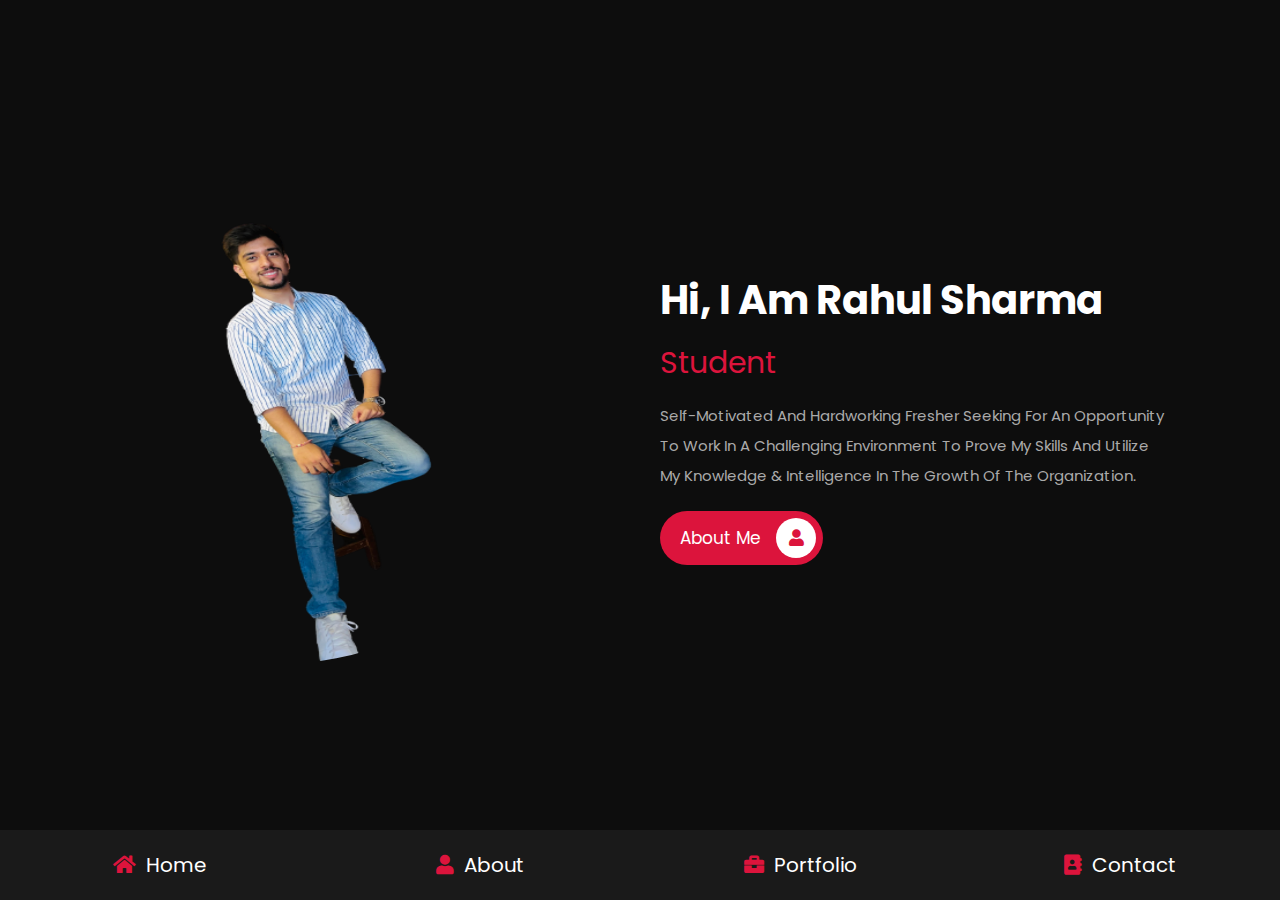
<file: index.html>
<!DOCTYPE html>
<html lang="en">
<head>
    <meta charset="UTF-8">
    <meta http-equiv="X-UA-Compatible" content="IE=edge">
    <meta name="viewport" content="width=device-width, initial-scale=1.0">
    <title>home</title>

    <!-- font awesome cdn link  -->
    <link rel="stylesheet" href="https://cdnjs.cloudflare.com/ajax/libs/font-awesome/5.15.4/css/all.min.css">

    <!-- custom css file link  -->
    <link rel="stylesheet" href="css/style.css">

</head>
<body>
    
<!-- navbar section starts  -->

<nav class="navbar">
    <a href="index.html"> <i class="fas fa-home"></i> <span>home</span> </a>
    <a href="about.html"> <i class="fas fa-user"></i> <span>about</span> </a>
    <a href="portfolio.html"> <i class="fas fa-briefcase"></i> <span>portfolio</span> </a>
    <!--<a href="blogs.html"> <i class="fas fa-blog"></i> <span>blogs</span> </a>-->
    <a href="contact.html"> <i class="fas fa-address-book"></i> <span>contact</span> </a>
</nav>

<!-- navbar section ends -->

<!-- home section starts  -->

<section class="home">

    <div class="image">
        <img src="images/61.png" alt="">
    </div>

    <div class="content">
        <h3>hi, i am Rahul Sharma</h3>
        <span>student</span>
        <p>Self-motivated and hardworking fresher seeking for an opportunity to work in a challenging environment to prove my skills and utilize my knowledge & intelligence in the growth of the organization.</p>
        <!-- <p>Lorem, ipsum dolor sit amet consectetur adipisicing elit. Amet porro facere expedita ab atque a consectetur odit vel soluta itaque.</p> -->
        <a href="about.html" class="btn"> about me <i class="fas fa-user"></i> </a>
    </div>

</section>

<!-- home section ends -->

</body>
</html>
</file>
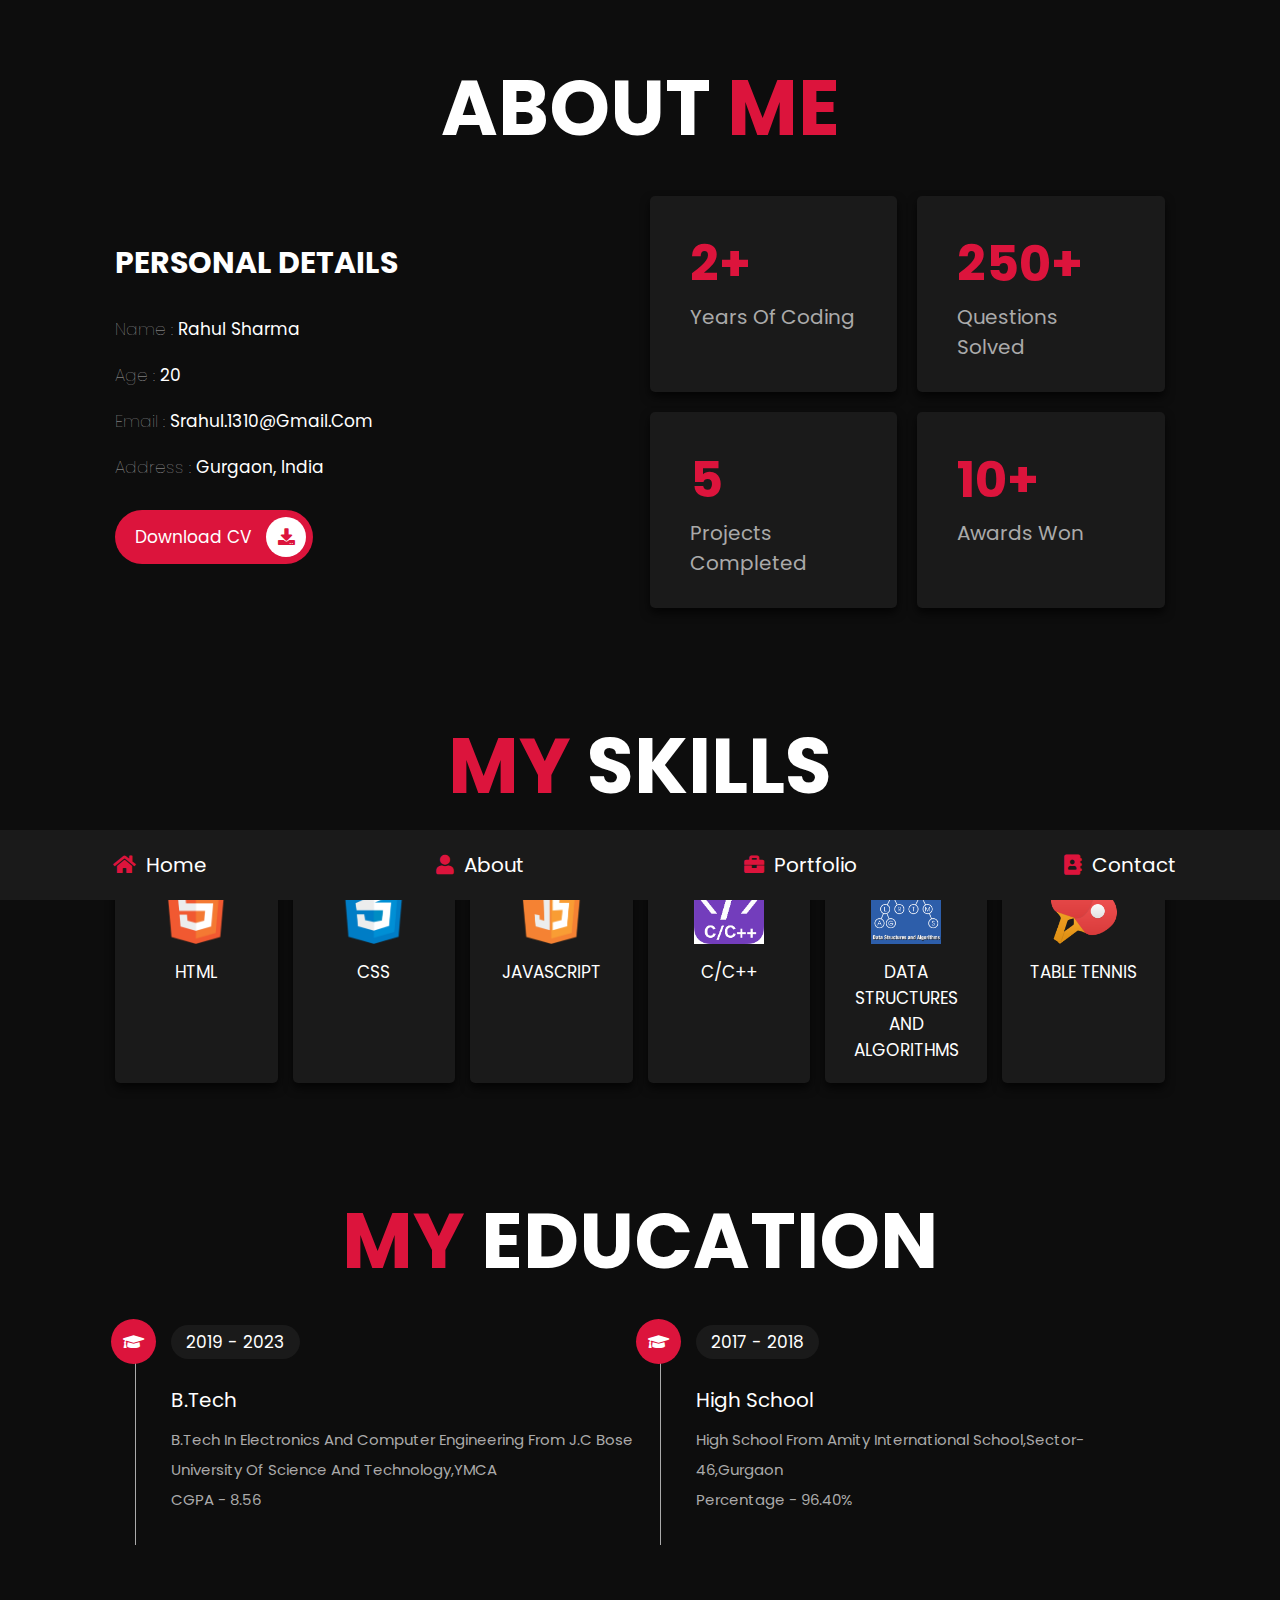
<file: about.html>
<!DOCTYPE html>
<html lang="en">
<head>
    <meta charset="UTF-8">
    <meta http-equiv="X-UA-Compatible" content="IE=edge">
    <meta name="viewport" content="width=device-width, initial-scale=1.0">
    <title>about</title>

    <!-- font awesome cdn link  -->
    <link rel="stylesheet" href="https://cdnjs.cloudflare.com/ajax/libs/font-awesome/5.15.4/css/all.min.css">

    <!-- custom css file link  -->
    <link rel="stylesheet" href="css/style.css">

</head>
<body>
    
<!-- navbar section starts  -->

<nav class="navbar">
    <a href="home.html"> <i class="fas fa-home"></i> <span>home</span> </a>
    <a href="about.html"> <i class="fas fa-user"></i> <span>about</span> </a>
    <a href="portfolio.html"> <i class="fas fa-briefcase"></i> <span>portfolio</span> </a>
    <!--<a href="blogs.html"> <i class="fas fa-blog"></i> <span>blogs</span> </a>-->
    <a href="contact.html"> <i class="fas fa-address-book"></i> <span>contact</span> </a>
</nav>

<!-- navbar section ends -->

<!-- about section starts  -->

<section class="about">

    <h1 class="heading"> about <span>me</span> </h1>

    <div class="row">

        <div class="info-container">

            <h1>personal details</h1>

            <div class="box-container">

                <div class="box">
                    <h3> <span>name : </span> rahul sharma </h3>
                    <h3> <span>age : </span> 20 </h3>
                    <h3> <span>email : </span> srahul.1310@gmail.com </h3>
                    <h3> <span>address : </span> gurgaon, india </h3>
                </div>
    
                <!--<div class="box">
                    <h3> <span>freelance : </span> available </h3>
                    <h3> <span>skill : </span> front-end </h3>
                    <h3> <span>experience : </span> 2 years </h3>
                    <h3> <span>language : </span> hindi, english </h3>
                </div>-->

            </div>

            <a href="cv/Rahul-Resume..pdf" class="btn" download="Rahul_Resume"> download CV <i class="fas fa-download"></i> </a>
            <!-- <a href="cv/Rahul's Resume.,..pdf" class="btn" download="Rahul_Resume"> download resume <i class="fas fa-download"></i></a> -->

        </div>

        <div class="count-container">

            <div class="box">
                <h3>2+</h3>
                <p>years of coding </p>
            </div>

            <div class="box">
                <h3>250+</h3>
                <p>questions solved</p>
            </div>

            <div class="box">
                <h3>5</h3>
                <p>projects completed</p>
            </div>

            <div class="box">
                <h3>10+</h3>
                <p>awards won</p>
            </div>

        </div>

    </div>

</section>

<!-- about section ends -->

<!-- skills section starts  -->

<section class="skills" style="size: 100vh;">

    <h1 class="heading"> <span>my</span> skills </h1>

    <div class="box-container " >
        <div class="box">
            <img src="images/icon-1.png">
            <h3>html</h3>
        </div>
        <div class="box">
            <img src="images/icon-2.png">
            <h3>css</h3>
        </div>
        <div class="box">
            <img src="images/icon-3.png">
            <h3>javascript</h3>
        </div>
        <div class="box">
            <img src="images/icon-4.png">
            <h3>C/C++</h3>
        </div>
        <div class="box">
            <img src="images/icon-5.png">
            <h3>Data Structures and Algorithms</h3>
        </div>
        <div class="box">
            <img src="images/icon-6.png">
            <h3>Table Tennis</h3>
        </div>
    </div>

</section>

<!-- skills section ends -->

<!-- education section starts  -->

<section class="education">

    <h1 class="heading"> <span>my</span> education </h1>

    <div class="box-container">

        <div class="box">
            <i class="fas fa-graduation-cap"></i>
            <span>2019 - 2023</span>
            <h3>B.Tech</h3>
            <p>
                B.Tech in Electronics and Computer Engineering from J.C Bose University of Science and Technology,YMCA
            </p>
            
            <p>CGPA - 8.56</p>
        </div>

        

        <div class="box">
            <i class="fas fa-graduation-cap"></i>
            <span>2017 - 2018</span>
            <h3>High School</h3>
            <p>High School from Amity International School,Sector-46,Gurgaon</p>
            <p>percentage - 96.40%</p>
        </div>

        

    </div>

</section>

<!-- education section ends -->

</body>
</html>
</file>
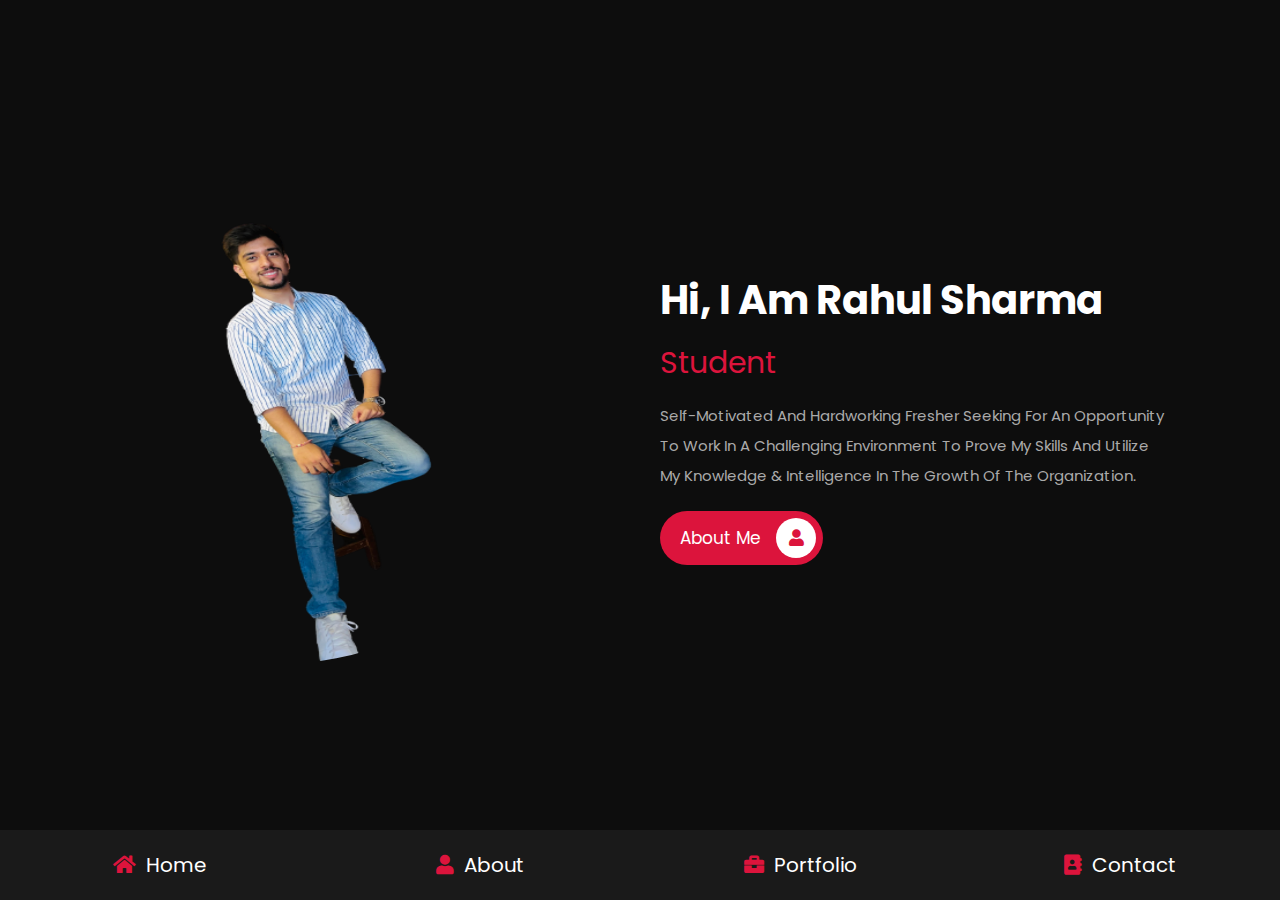
<file: home.html>
<!DOCTYPE html>
<html lang="en">
<head>
    <meta charset="UTF-8">
    <meta http-equiv="X-UA-Compatible" content="IE=edge">
    <meta name="viewport" content="width=device-width, initial-scale=1.0">
    <title>home</title>

    <!-- font awesome cdn link  -->
    <link rel="stylesheet" href="https://cdnjs.cloudflare.com/ajax/libs/font-awesome/5.15.4/css/all.min.css">

    <!-- custom css file link  -->
    <link rel="stylesheet" href="css/style.css">

</head>
<body>
    
<!-- navbar section starts  -->

<nav class="navbar">
    <a href="home.html"> <i class="fas fa-home"></i> <span>home</span> </a>
    <a href="about.html"> <i class="fas fa-user"></i> <span>about</span> </a>
    <a href="portfolio.html"> <i class="fas fa-briefcase"></i> <span>portfolio</span> </a>
    <!--<a href="blogs.html"> <i class="fas fa-blog"></i> <span>blogs</span> </a>-->
    <a href="contact.html"> <i class="fas fa-address-book"></i> <span>contact</span> </a>
</nav>

<!-- navbar section ends -->

<!-- home section starts  -->

<section class="home">

    <div class="image">
        <img src="images/61.png" alt="">
    </div>

    <div class="content">
        <h3>hi, i am Rahul Sharma</h3>
        <span>student</span>
        <p>Self-motivated and hardworking fresher seeking for an opportunity to work in a challenging environment to prove my skills and utilize my knowledge & intelligence in the growth of the organization.</p>
        <!-- <p>Lorem, ipsum dolor sit amet consectetur adipisicing elit. Amet porro facere expedita ab atque a consectetur odit vel soluta itaque.</p> -->
        <a href="about.html" class="btn"> about me <i class="fas fa-user"></i> </a>
    </div>

</section>

<!-- home section ends -->

</body>
</html>
</file>
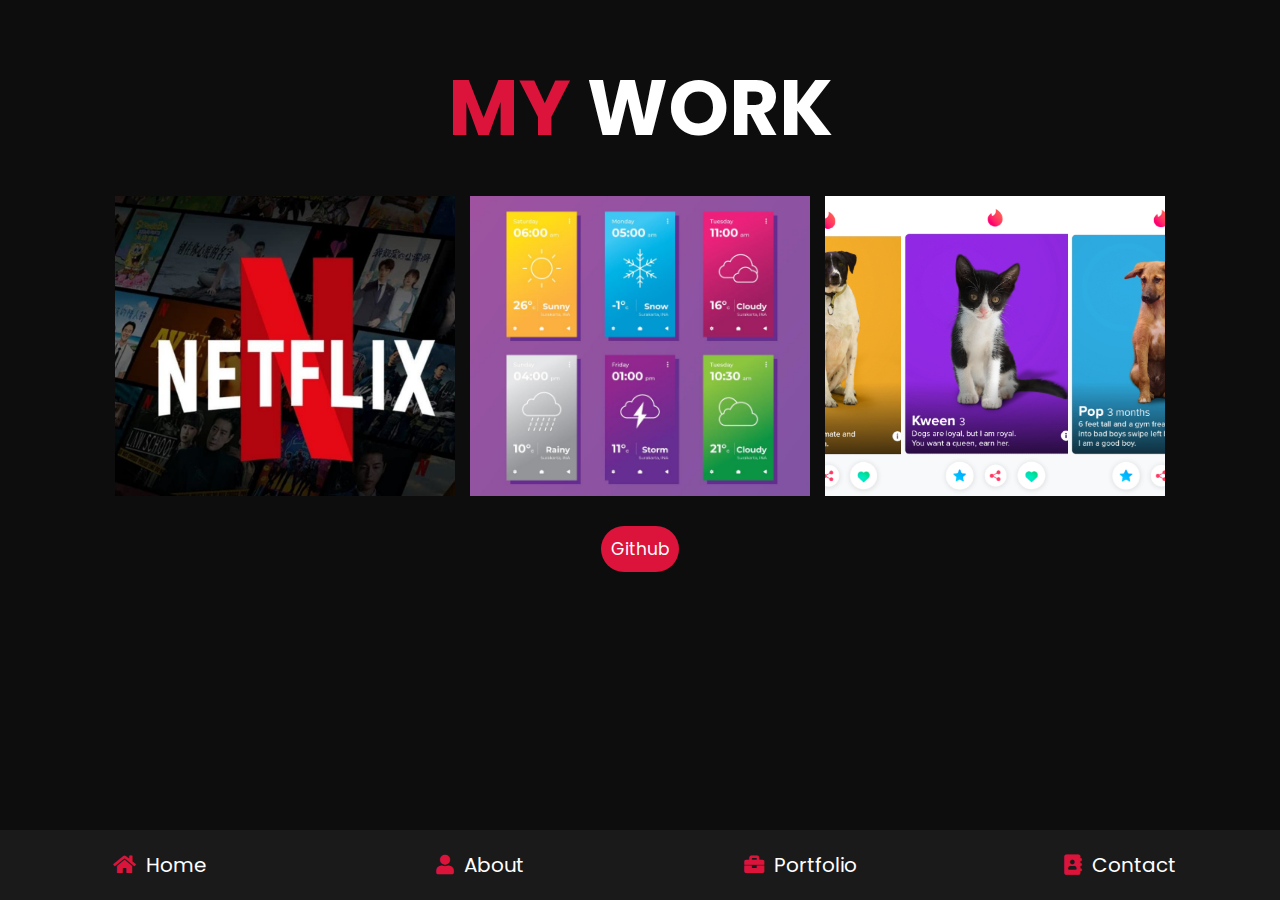
<file: portfolio.html>
<!DOCTYPE html>
<html lang="en">
<head>
    <meta charset="UTF-8">
    <meta http-equiv="X-UA-Compatible" content="IE=edge">
    <meta name="viewport" content="width=device-width, initial-scale=1.0">
    <title>portfolio</title>

    <!-- font awesome cdn link  -->
    <link rel="stylesheet" href="https://cdnjs.cloudflare.com/ajax/libs/font-awesome/5.15.4/css/all.min.css">

    <!-- custom css file link  -->
    <link rel="stylesheet" href="css/style.css">

</head>
<body>
    
<!-- navbar section starts  -->

<nav class="navbar">
    <a href="home.html"> <i class="fas fa-home"></i> <span>home</span> </a>
    <a href="about.html"> <i class="fas fa-user"></i> <span>about</span> </a>
    <a href="portfolio.html"> <i class="fas fa-briefcase"></i> <span>portfolio</span> </a>
    <!--<a href="blogs.html"> <i class="fas fa-blog"></i> <span>blogs</span> </a>-->
    <a href="contact.html"> <i class="fas fa-address-book"></i> <span>contact</span> </a>
</nav>

<!-- navbar section ends -->

<!-- portfolio section starts  -->

<section class="portfolio">

    <h1 class="heading"> <span>my</span> work </h1>

    <div class="box-container">

        <div class="box">
            <img src="images/img-1.jpg" alt="">
            <div class="content">
                <h3>Netflix Clone</h3>
                <p>Created Netflix clone where user can sign in with his/her netflix account and enjoy content.</p>
                <a href="http://r-netflix.netlify.app">Click here</a>
            </div>
        </div>

        <div class="box">
            <img src="images/img-2.png" alt="">
            <div class="content">
                <h3>Weather Website</h3>
                <p>
                    Website aims to provide past, present and future weather data of current and desired location.
                    <!-- Background changes according to weather, enabling everyone to understand. -->
                    Website uses API call to fetch data.
                </p>
                <a href="https://rahul-131.github.io/weather.github.io/">Click here</a>
            </div>
        </div>
       
        <div class="box">
            <img src="images/img-3.jpg" alt="">
            <div class="content">
                <h3>BarkBuddy</h3>
                <p>Created a meeting website for dogs.</p>
                <a href="https://rahul-131.github.io/barkBuddy.github.io/">Click here</a>
            </div>
        </div>

       <!-- - <div class="box">
            <img src="images/img-4.jpg" alt="">
            <div class="content">
                <h3>project 04</h3>
                <p>Lorem, ipsum dolor sit amet consectetur adipisicing elit. Distinctio, praesentium.</p>
                <a href="#">read more</a>
            </div>
        </div>

        <div class="box">
            <img src="images/img-5.jpg" alt="">
            <div class="content">
                <h3>project 05</h3>
                <p>Lorem, ipsum dolor sit amet consectetur adipisicing elit. Distinctio, praesentium.</p>
                <a href="#">read more</a>
            </div>
        </div>

        <div class="box">
            <img src="images/img-6.jpg" alt="">
            <div class="content">
                <h3>project 06</h3>
                <p>Lorem, ipsum dolor sit amet consectetur adipisicing elit. Distinctio, praesentium.</p>
                <a href="#">read more</a>
            </div>
        </div>-->

        

    </div>

    <a href="https://github.com/rahul-131" class="btn link" > github </a>
    
</section>

<!-- portfolio section ends -->

</body>
</html>
</file>
<file: css/style.css>
@import url("https://fonts.googleapis.com/css2?family=Poppins:wght@100;300;400;500;600;700&display=swap");
* {
  font-family: 'Poppins', sans-serif;
  margin: 0;
  padding: 0;
  -webkit-box-sizing: border-box;
          box-sizing: border-box;
  text-decoration: none;
  outline: none;
  border: none;
  text-transform: capitalize;
}

html {
  font-size: 62.5%;
  overflow-x: hidden;
}

html::-webkit-scrollbar {
  width: 1rem;
}

html::-webkit-scrollbar-track {
  background: #0d0d0d;
}

html::-webkit-scrollbar-thumb {
  background: crimson;
  border-radius: 5rem;
}

body {
  background: #0d0d0d;
  padding-bottom: 6.5rem;
}

section {
  padding: 5rem 9%;
}

.heading {
  text-align: center;
  font-size: 6vw;
  color: #fff;
  margin-bottom: 3rem;
  text-transform: uppercase;
}

.heading span {
  text-transform: uppercase;
  color: crimson;
}

.btn {
  display: inline-block;
  margin-top: 1rem;
  border-radius: 5rem;
  background: crimson;
  padding: .7rem;
  font-size: 1.7rem;
  color: #fff;
  padding-left: 2rem;
}

.btn i {
  height: 4rem;
  width: 4rem;
  line-height: 4rem;
  font-size: 1.7rem;
  text-align: center;
  background: #fff;
  color: crimson;
  border-radius: 50%;
  margin-left: 1rem;
  -webkit-transition: .2s linear;
  transition: .2s linear;
}

.btn:hover i {
  margin-left: 2rem;
}

.navbar {
  position: fixed;
  bottom: 0;
  left: 0;
  right: 0;
  display: -webkit-box;
  display: -ms-flexbox;
  display: flex;
  z-index: 1000;
  -webkit-box-align: end;
      -ms-flex-align: end;
          align-items: flex-end;
}

.navbar a {
  padding: 2rem;
  font-size: 2rem;
  background: #1a1a1a;
  -webkit-box-flex: 1;
      -ms-flex: 1;
          flex: 1;
  color: #fff;
  text-align: center;
  -webkit-transition: .2s linear;
  transition: .2s linear;
}

.navbar a i {
  color: crimson;
  padding-right: .5rem;
}

.navbar a:hover {
  background: crimson;
  padding-bottom: 6rem;
}

.navbar a:hover i {
  color: #fff;
}

.home {
  display: -webkit-box;
  display: -ms-flexbox;
  display: flex;
  -webkit-box-align: center;
      -ms-flex-align: center;
          align-items: center;
  -ms-flex-wrap: wrap;
      flex-wrap: wrap;
  gap: 4rem;
  min-height: calc(100vh - 6.5rem);
}

.home .image {
  -webkit-box-flex: 1;
      -ms-flex: 1 1 42rem;
          flex: 1 1 42rem;
  text-align: center;
}

.home .image img {
  height: 50rem;
  width: 50rem;
  border-radius: 30% 70% 70% 30% / 30% 30% 70% 70%;
}

.home .content {
  -webkit-box-flex: 1;
      -ms-flex: 1 1 42rem;
          flex: 1 1 42rem;
}

.home .content h3 {
  color: #fff;
  font-size: 4rem;
  padding-bottom: .5rem;
}

.home .content span {
  font-size: 3rem;
  color: crimson;
  padding: .5rem 0;
  display: block;
}

.home .content p {
  font-size: 1.5rem;
  color: #aaa;
  padding: 1rem 0;
  line-height: 2;
}

.about .row {
  display: -webkit-box;
  display: -ms-flexbox;
  display: flex;
  -webkit-box-align: center;
      -ms-flex-align: center;
          align-items: center;
  -ms-flex-wrap: wrap;
      flex-wrap: wrap;
  gap: 2rem;
}

.about .row .info-container {
  -webkit-box-flex: 1;
      -ms-flex: 1 1 42rem;
          flex: 1 1 42rem;
}

.about .row .info-container h1 {
  font-size: 3rem;
  color: #fff;
  text-transform: uppercase;
  padding-bottom: 1rem;
}

.about .row .info-container .box-container {
  padding: 1rem 0;
  display: -webkit-box;
  display: -ms-flexbox;
  display: flex;
  -ms-flex-wrap: wrap;
      flex-wrap: wrap;
  gap: 2rem;
}

.about .row .info-container .box-container .box {
  -webkit-box-flex: 1;
      -ms-flex: 1 1 20rem;
          flex: 1 1 20rem;
}

.about .row .info-container .box-container .box h3 {
  font-size: 1.7rem;
  color: #fff;
  padding: 1rem 0;
  font-weight: normal;
}

.about .row .info-container .box-container .box h3 span {
  color: #aaa;
  font-weight: lighter;
}

.about .row .count-container {
  -webkit-box-flex: 1;
      -ms-flex: 1 1 42rem;
          flex: 1 1 42rem;
  display: -webkit-box;
  display: -ms-flexbox;
  display: flex;
  -ms-flex-wrap: wrap;
      flex-wrap: wrap;
  gap: 2rem;
}

.about .row .count-container .box {
  -webkit-box-flex: 1;
      -ms-flex: 1 1 20rem;
          flex: 1 1 20rem;
  padding: 3rem 4rem;
  border-radius: .5rem;
  background: #1a1a1a;
  -webkit-box-shadow: 0 0.5rem 1rem rgba(0, 0, 0, 0.7);
          box-shadow: 0 0.5rem 1rem rgba(0, 0, 0, 0.7);
}

.about .row .count-container .box h3 {
  font-size: 5rem;
  color: crimson;
}

.about .row .count-container .box p {
  font-size: 2rem;
  color: #aaa;
}

.skills .box-container {
  display: -ms-grid;
  display: grid;
  -ms-grid-columns: (minmax(16rem, 1fr))[auto-fit];
      grid-template-columns: repeat(auto-fit, minmax(16rem, 1fr));
  gap: 1.5rem;
}

.skills .box-container .box {
  padding: 2rem;
  text-align: center;
  -webkit-box-shadow: 0 0.5rem 1rem rgba(0, 0, 0, 0.7);
          box-shadow: 0 0.5rem 1rem rgba(0, 0, 0, 0.7);
  border-radius: .5rem;
  background: #1a1a1a;
}

.skills .box-container .box:hover {
  background: #fff;
}

.skills .box-container .box:hover h3 {
  color: #0d0d0d;
}

.skills .box-container .box img {
  height: 7rem;
  margin-bottom: 1rem;
}

.skills .box-container .box h3 {
  color: #fff;
  font-size: 1.7rem;
  font-weight: normal;
  text-transform: uppercase;
}

.education .box-container {
  display: -webkit-box;
  display: -ms-flexbox;
  display: flex;
  -ms-flex-wrap: wrap;
      flex-wrap: wrap;
}

.education .box-container .box {
  -webkit-box-flex: 1;
      -ms-flex: 1 1 40rem;
          flex: 1 1 40rem;
  margin-left: 2rem;
  padding-top: 0;
  padding-bottom: 0;
  padding-left: 3.5rem;
  padding-bottom: 3rem;
  border-left: 0.1rem solid #aaa;
  position: relative;
}

.education .box-container .box i {
  height: 4.5rem;
  width: 4.5rem;
  line-height: 4.5rem;
  font-size: 1.7rem;
  border-radius: 50%;
  background: crimson;
  color: #fff;
  text-align: center;
  position: absolute;
  top: -1rem;
  left: -2.5rem;
}

.education .box-container .box span {
  font-size: 1.7rem;
  color: #fff;
  border-radius: 5rem;
  padding: .5rem 1.5rem;
  background: #1a1a1a;
}

.education .box-container .box h3 {
  font-size: 2rem;
  padding: 1rem 0;
  color: #fff;
  padding-top: 3rem;
  font-weight: normal;
}

.education .box-container .box p {
  font-size: 1.5rem;
  color: #aaa;
  line-height: 2;
}

.portfolio {
  text-align: center;
}

.portfolio .box-container {
  display: -ms-grid;
  display: grid;
  -ms-grid-columns: (minmax(31rem, 1fr))[auto-fit];
      grid-template-columns: repeat(auto-fit, minmax(31rem, 1fr));
  gap: 1.5rem;
  margin-bottom: 2rem;
}

.portfolio .box-container .box {
  height: 30rem;
  overflow: hidden;
  position: relative;
}

.portfolio .box-container .box:hover .content {
  -webkit-transform: translateY(0%);
          transform: translateY(0%);
}

.portfolio .box-container .box img {
  height: 100%;
  width: 100%;
  -o-object-fit: cover;
     object-fit: cover;
}

.portfolio .box-container .box .content {
  position: absolute;
  top: 0;
  left: 0;
  height: 100%;
  width: 100%;
  background: #1a1a1a;
  display: -webkit-box;
  display: -ms-flexbox;
  display: flex;
  -webkit-box-orient: vertical;
  -webkit-box-direction: normal;
      -ms-flex-flow: column;
          flex-flow: column;
  -webkit-box-align: center;
      -ms-flex-align: center;
          align-items: center;
  -webkit-box-pack: center;
      -ms-flex-pack: center;
          justify-content: center;
  padding: 2rem;
  -webkit-transform: translateY(-100%);
          transform: translateY(-100%);
  -webkit-transition: .2s linear;
  transition: .2s linear;
}

.portfolio .box-container .box .content h3 {
  font-size: 2.5rem;
  color: #fff;
  text-transform: uppercase;
  font-weight: normal;
}

.portfolio .box-container .box .content p {
  padding: 1rem 0;
  font-size: 1.5rem;
  line-height: 2;
  color: #aaa;
}

.portfolio .box-container .box .content a {
  font-size: 2rem;
  color: crimson;
}

.portfolio .box-container .box .content a:hover {
  color: #fff;
}

.portfolio .link{
    padding: 1rem 1rem;
}

.blogs .box-container {
  display: -ms-grid;
  display: grid;
  -ms-grid-columns: (minmax(31rem, 1fr))[auto-fit];
      grid-template-columns: repeat(auto-fit, minmax(31rem, 1fr));
  gap: 1.5rem;
}

.blogs .box-container .box {
  text-align: center;
  padding: 2rem;
  border-radius: .5rem;
  background: #1a1a1a;
  -webkit-box-shadow: 0 0.5rem 1rem rgba(0, 0, 0, 0.7);
          box-shadow: 0 0.5rem 1rem rgba(0, 0, 0, 0.7);
}

.blogs .box-container .box:hover .image img {
  -webkit-transform: scale(1.2);
          transform: scale(1.2);
}

.blogs .box-container .box .image {
  height: 25rem;
  width: 100%;
  border-radius: .5rem;
  overflow: hidden;
}

.blogs .box-container .box .image img {
  height: 100%;
  width: 100%;
  -o-object-fit: cover;
     object-fit: cover;
  -webkit-transition: .2s linear;
  transition: .2s linear;
}

.blogs .box-container .box .content .icons {
  position: relative;
  top: -1rem;
  border-radius: .5rem;
  padding: 1.5rem;
  display: inline-block;
  background: #0d0d0d;
}

.blogs .box-container .box .content .icons a {
  font-size: 1.4rem;
  margin: 0 1rem;
  color: #fff;
}

.blogs .box-container .box .content .icons a:hover {
  color: crimson;
}

.blogs .box-container .box .content .icons a i {
  padding-right: .5rem;
  color: crimson;
}

.blogs .box-container .box .content h3 {
  font-size: 2rem;
  color: #fff;
  font-weight: normal;
}

.blogs .box-container .box .content p {
  font-size: 1.5rem;
  color: #aaa;
  padding: 1rem 0;
  line-height: 2;
}

.contact .row {
  display: -webkit-box;
  display: -ms-flexbox;
  display: flex;
  -webkit-box-align: center;
      -ms-flex-align: center;
          align-items: center;
  -ms-flex-wrap: wrap;
      flex-wrap: wrap;
  gap: 2rem;
}

.contact .row .info-container {
  width: 40rem;
}

.contact .row .info-container h1 {
  font-size: 3rem;
  text-transform: uppercase;
  color: #fff;
  padding-bottom: 1rem;
}

.contact .row .info-container p {
  font-size: 1.5rem;
  line-height: 2;
  color: #aaa;
  padding: 1rem 0;
}

.contact .row .info-container .box-container {
  padding: 2rem 0;
}

.contact .row .info-container .box-container .box {
  display: -webkit-box;
  display: -ms-flexbox;
  display: flex;
  gap: 2rem;
  padding: 1rem 0;
}

.contact .row .info-container .box-container .box i {
  font-size: 3rem;
  color: crimson;
}

.contact .row .info-container .box-container .box h3 {
  font-size: 2rem;
  color: #fff;
}

.contact .row .info-container .share a {
  font-size: 2rem;
  height: 4.5rem;
  width: 4.5rem;
  line-height: 4.5rem;
  border-radius: 50%;
  background: #1a1a1a;
  color: #fff;
  text-align: center;
  margin-right: .3rem;
}

.contact .row .info-container .share a:hover {
  background: crimson;
}

.contact .row form {
  -webkit-box-flex: 1;
      -ms-flex: 1 1 42rem;
          flex: 1 1 42rem;
}

.contact .row form .inputBox {
  display: -webkit-box;
  display: -ms-flexbox;
  display: flex;
  -ms-flex-wrap: wrap;
      flex-wrap: wrap;
  -webkit-box-pack: justify;
      -ms-flex-pack: justify;
          justify-content: space-between;
}

.contact .row form .inputBox input {
  width: 49%;
}

.contact .row form .inputBox input,
.contact .row form textarea {
  border-radius: 5rem;
  padding: 1.2rem 1.8rem;
  font-size: 1.6rem;
  color: #fff;
  text-transform: none;
  margin: .7rem 0;
  background: #1a1a1a;
}

.contact .row form textarea {
  width: 100%;
  border-radius: 1rem;
  resize: none;
  height: 25rem;
}

.contact .row form .btn {
  padding: 1rem 3rem;
  cursor: pointer;
}

.contact .row form .btn:hover {
  background: #fff;
  color: #0d0d0d;
}

@media (max-width: 1200px) {
  html {
    font-size: 55%;
  }
  section {
    padding: 3rem 2rem;
  }
}

@media (max-width: 768px) {
  .heading {
    font-size: 12vw;
  }
  .navbar a i {
    padding: 0;
  }
  .navbar a span {
    display: none;
  }
  .navbar a:hover {
    padding-bottom: 2rem;
  }
  .home {
    text-align: center;
    gap: 2rem;
  }
  .home .image img {
    height: 30rem;
    width: 30rem;
  }
  .home .content h3 {
    font-size: 3rem;
  }
  .home .content span {
    font-size: 2.5rem;
  }
  .contact .row form .inputBox input {
    width: 100%;
    margin-bottom: 1rem;
  }
}

@media (max-width: 450px) {
  html {
    font-size: 50%;
  }
}
/*# sourceMappingURL=style.css.map */
</file>
